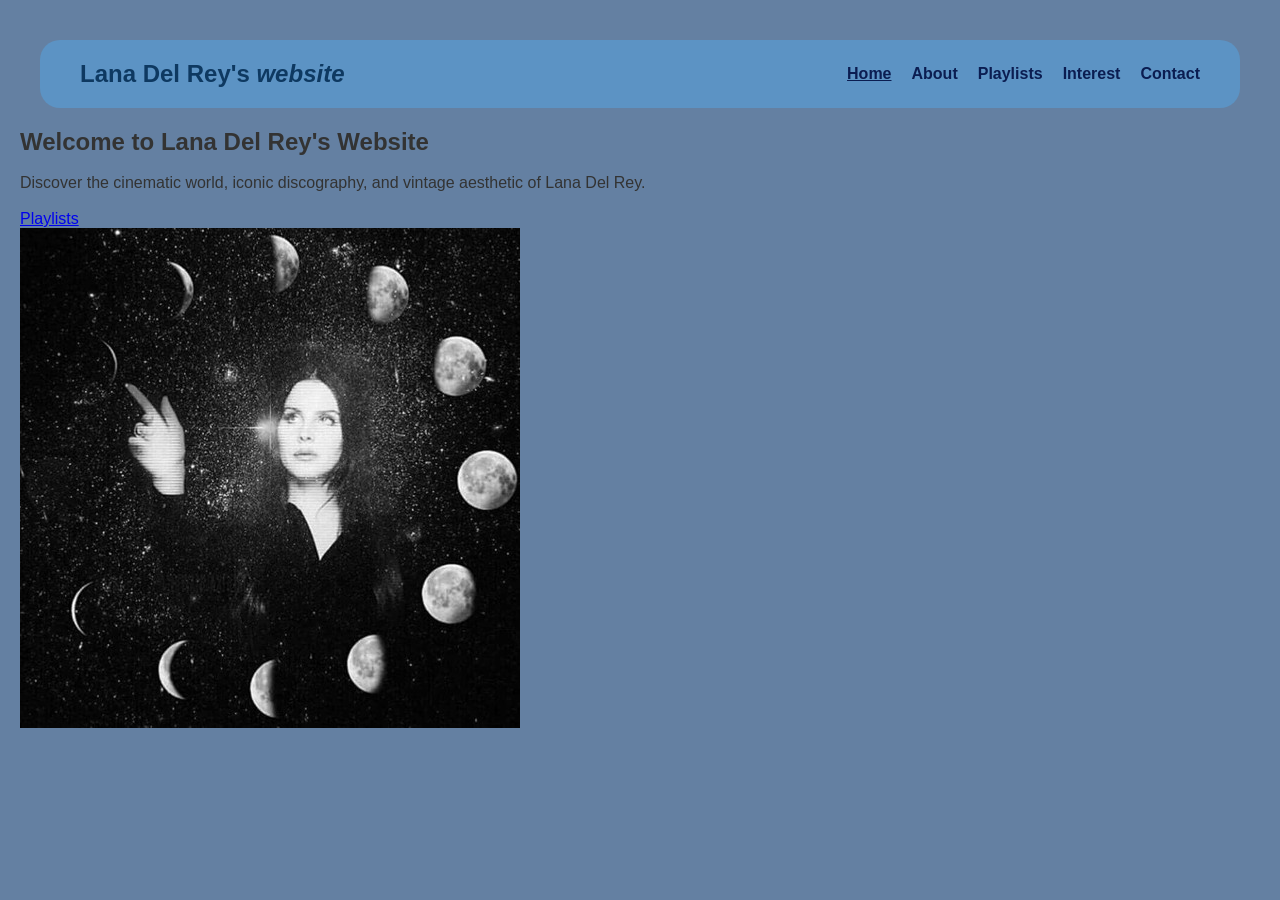
<file: index.html>
<!DOCTYPE html>
<html lang="en">

<head>
    <meta charset="UTF-8">
    <meta name="viewport" content="width=device-width, initial-scale=1.0">
    <title>Home - Lana Del Rey</title>
    <link rel="stylesheet" href="style.css">
</head>

<body>

    <!-- Header Navigation (Flexbox) -->
    <header class="header">
        <div class="logo">
            Lana Del Rey's <em>website</em>
        </div>
        <nav class="nav-links">
            <ul>
                <li><a href="index.html" class="active">Home</a></li>
                <li><a href="about.html">About</a></li>
                <li><a href="playlists.html">Playlists</a></li>
                <li><a href="interest.html">Interest</a></li>
                <li><a href="contact.html">Contact</a></li>
            </ul>
        </nav>
    </header>

    <main class="home-container">
        <!-- Hero Section using Flexbox -->
        <section class="hero-card">
            <div class="hero-text">
                <h1>Welcome to Lana Del Rey's Website</h1>
                <br>
                <p>Discover the cinematic world, iconic discography, and vintage aesthetic of Lana Del Rey.</p>
                <br>
                <a href="playlists.html" class="hero-btn">Playlists</a>
            </div>
            <!-- Optional Hero Image (replace with your photo if desired) -->
            <div class="hero-image">
                <img src="aimagejpg.jpg" alt="Lana Del Rey Banner">
            </div>
        </section>


    </main>

</body>

</html>
</file>
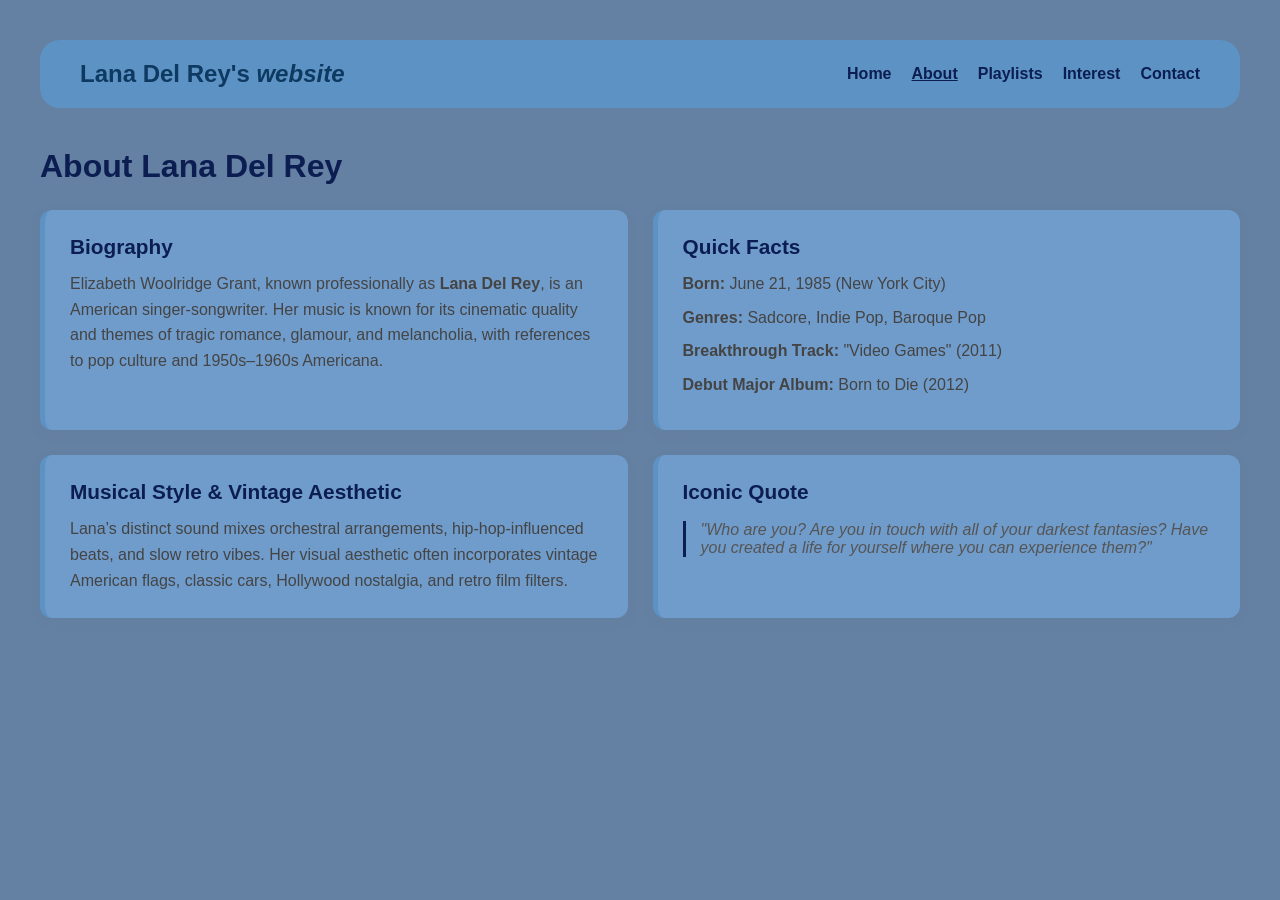
<file: about.html>
<!DOCTYPE html>
<html lang="en">

<head>
    <meta charset="UTF-8">
    <meta name="viewport" content="width=device-width, initial-scale=1.0">
    <title>About - Lana Del Rey</title>
    <link rel="stylesheet" href="style.css">
</head>

<body>


    <header class="header">
        <div class="logo">
            Lana Del Rey's <em>website</em>
        </div>
        <nav class="nav-links">
            <ul>
                <li><a href="index.html">Home</a></li>
                <li><a href="about.html" class="active">About</a></li>
                <li><a href="playlists.html">Playlists</a></li>
                <li><a href="interest.html">Interest</a></li>
                <li><a href="contact.html">Contact</a></li>
            </ul>
        </nav>
    </header>

    <main class="about-container">
        <h1 class="page-title">About Lana Del Rey</h1>



        <div class="about-grid">


            <section class="card bio-card">
                <h2>Biography</h2>
                <p>
                    Elizabeth Woolridge Grant, known professionally as <strong>Lana Del Rey</strong>, is an American
                    singer-songwriter. Her music is known for its cinematic quality and themes of tragic romance,
                    glamour, and melancholia, with references to pop culture and 1950s–1960s Americana.
                </p>
            </section>


            <section class="card facts-card">
                <h2>Quick Facts</h2>
                <ul>
                    <li><strong>Born:</strong> June 21, 1985 (New York City)</li>
                    <li><strong>Genres:</strong> Sadcore, Indie Pop, Baroque Pop</li>
                    <li><strong>Breakthrough Track:</strong> "Video Games" (2011)</li>
                    <li><strong>Debut Major Album:</strong> Born to Die (2012)</li>
                </ul>
            </section>


            <section class="card style-card">
                <h2>Musical Style & Vintage Aesthetic</h2>
                <p>
                    Lana’s distinct sound mixes orchestral arrangements, hip-hop-influenced beats, and slow retro vibes.
                    Her visual aesthetic often incorporates vintage American flags, classic cars, Hollywood nostalgia,
                    and retro film filters.
                </p>
            </section>


            <section class="card quote-card">
                <h2>Iconic Quote</h2>
                <blockquote>
                    "Who are you? Are you in touch with all of your darkest fantasies? Have you created a life for
                    yourself where you can experience them?"
                </blockquote>
            </section>

        </div>
    </main>

</body>

</html>
</file>
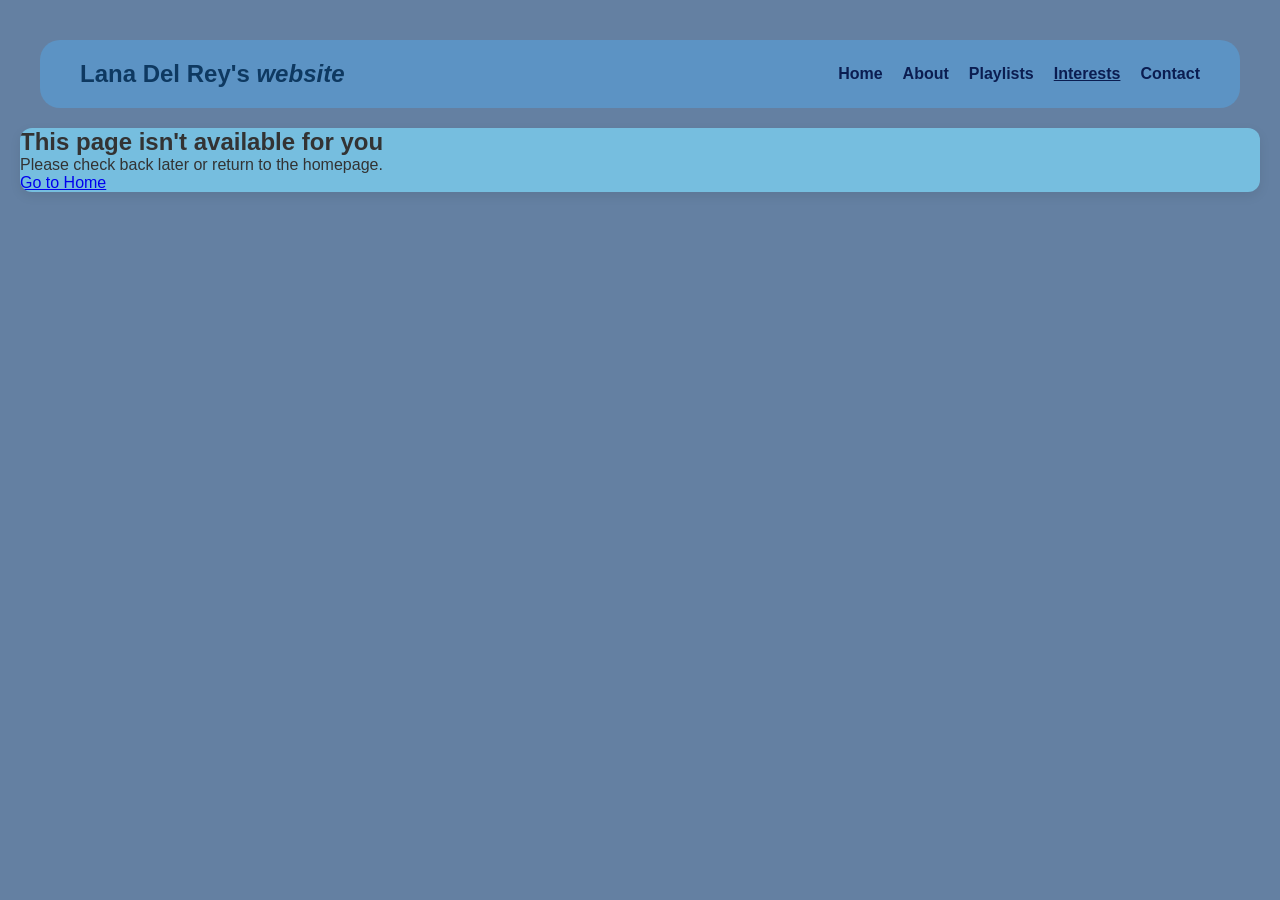
<file: contact.html>
<!DOCTYPE html>
<html lang="en">

<head>
    <meta charset="UTF-8">
    <meta name="viewport" content="width=device-width, initial-scale=1.0">
    <title>Interests - Lana Del Rey</title>
    <link rel="stylesheet" href="style.css">
</head>

<body>

    <!-- Navigation Header (Flexbox) -->
    <header class="header">
        <div class="logo">
            Lana Del Rey's <em>website</em>
        </div>
        <nav class="nav-links">
            <ul>
                <li><a href="index.html">Home</a></li>
                <li><a href="about.html">About</a></li>
                <li><a href="playlists.html">Playlists</a></li>
                <li><a href="interests.html" class="active">Interests</a></li>
                <li><a href="contact.html">Contact</a></li>
            </ul>
        </nav>
    </header>

    <main class="unavailable-container">
        <div class="card unavailable-card">
            <h2>This page isn't available for you</h2>
            <p>Please check back later or return to the homepage.</p>
            <a href="index.html" class="hero-btn">Go to Home</a>
        </div>
    </main>

</body>

</html>
</file>
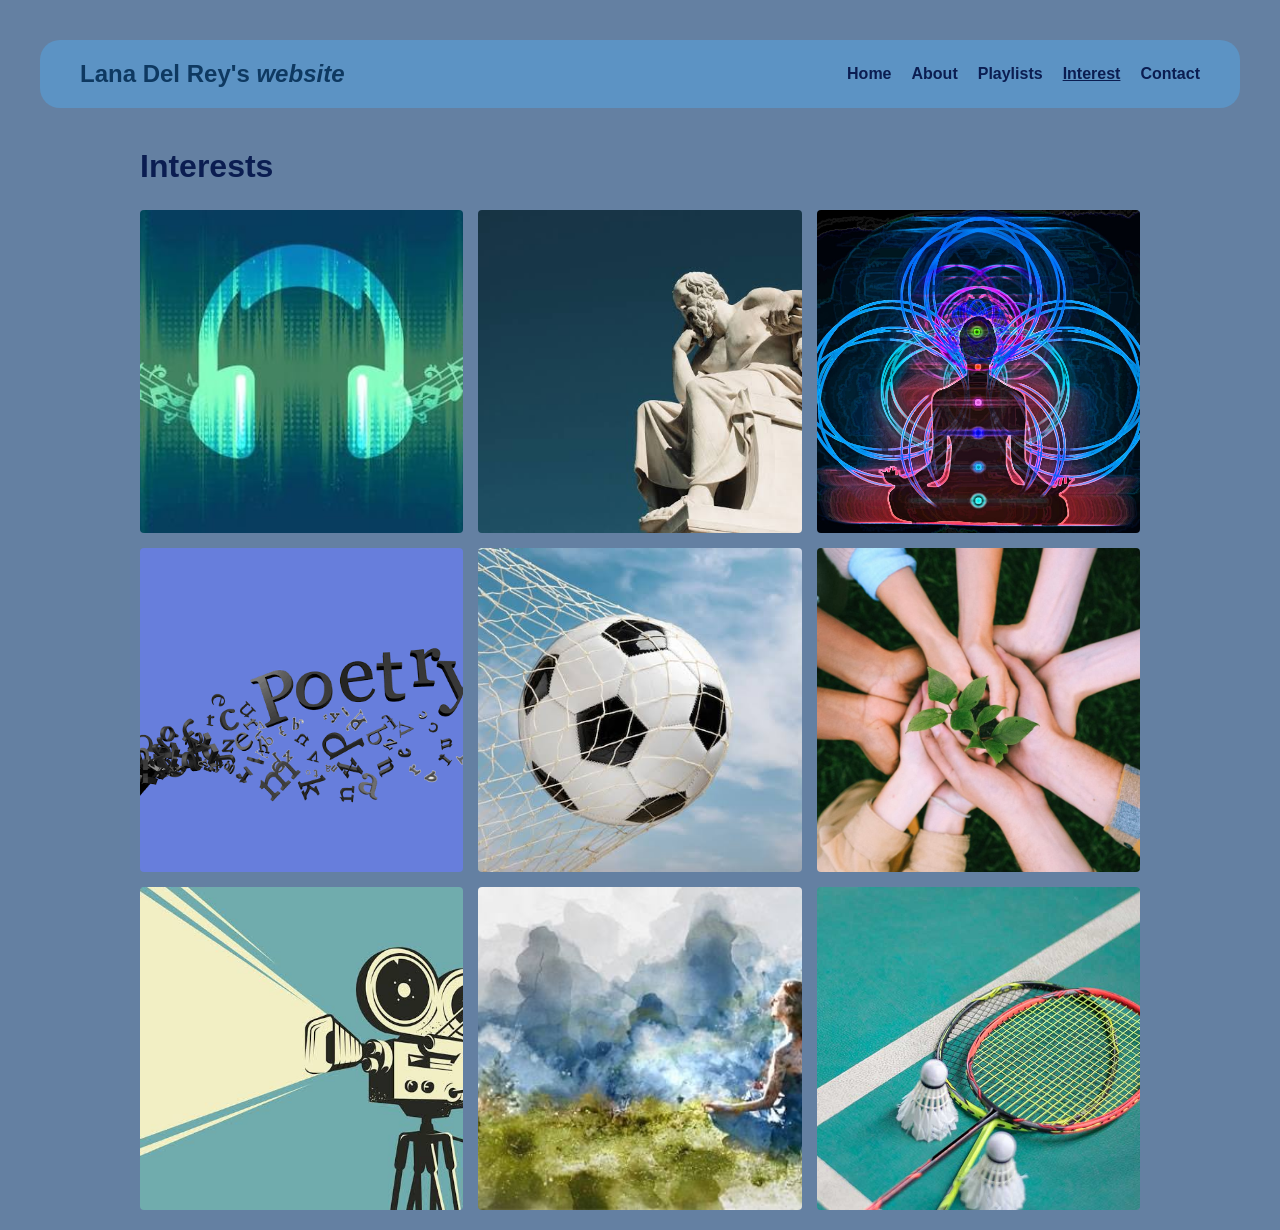
<file: interest.html>
<!DOCTYPE html>
<html lang="en">

<head>
    <meta charset="UTF-8">
    <meta name="viewport" content="width=device-width, initial-scale=1.0">
    <title>Interests - Lana Del Rey</title>
    <link rel="stylesheet" href="style.css">
</head>

<body>

    <!-- Navigation Header (Flexbox) -->
    <header class="header">
        <div class="logo">
            Lana Del Rey's <em>website</em>
        </div>
        <nav class="nav-links">
            <ul>
                <li><a href="index.html">Home</a></li>
                <li><a href="about.html">About</a></li>
                <li><a href="playlists.html">Playlists</a></li>
                <li><a href="interests.html" class="active">Interest</a></li>
                <li><a href="contact.html">Contact</a></li>
            </ul>
        </nav>
    </header>

    <main class="interests-container">
        <h1 class="page-title">Interests</h1>

        <!-- Photo Gallery Grid -->
        <div class="photo-grid">
            <div class="photo-item">
                <img src="music.jpeg" alt=" 1">
            </div>
            <div class="photo-item">
                <img src="pilosophy.jpeg" alt=" 2">
            </div>
            <div class="photo-item">
                <img src="meth.jpg" alt="3">
            </div>
            <div class="photo-item">
                <img src="poetry.png" alt=" 4">
            </div>
            <div class="photo-item">
                <img src="soccer.jpeg" alt=" 5">
            </div>
            <div class="photo-item">
                <img src="volunteerism.jpg" alt=" 6">
            </div>
            <div class="photo-item">
                <img src="filming.jpeg" alt=" 7">
            </div>
            <div class="photo-item">
                <img src="art.jpeg" alt=" 8">
            </div>
            <div class="photo-item">
                <img src="sports.jpg" alt=" 9">
            </div>
        </div>
    </main>

</body>

</html>
</file>
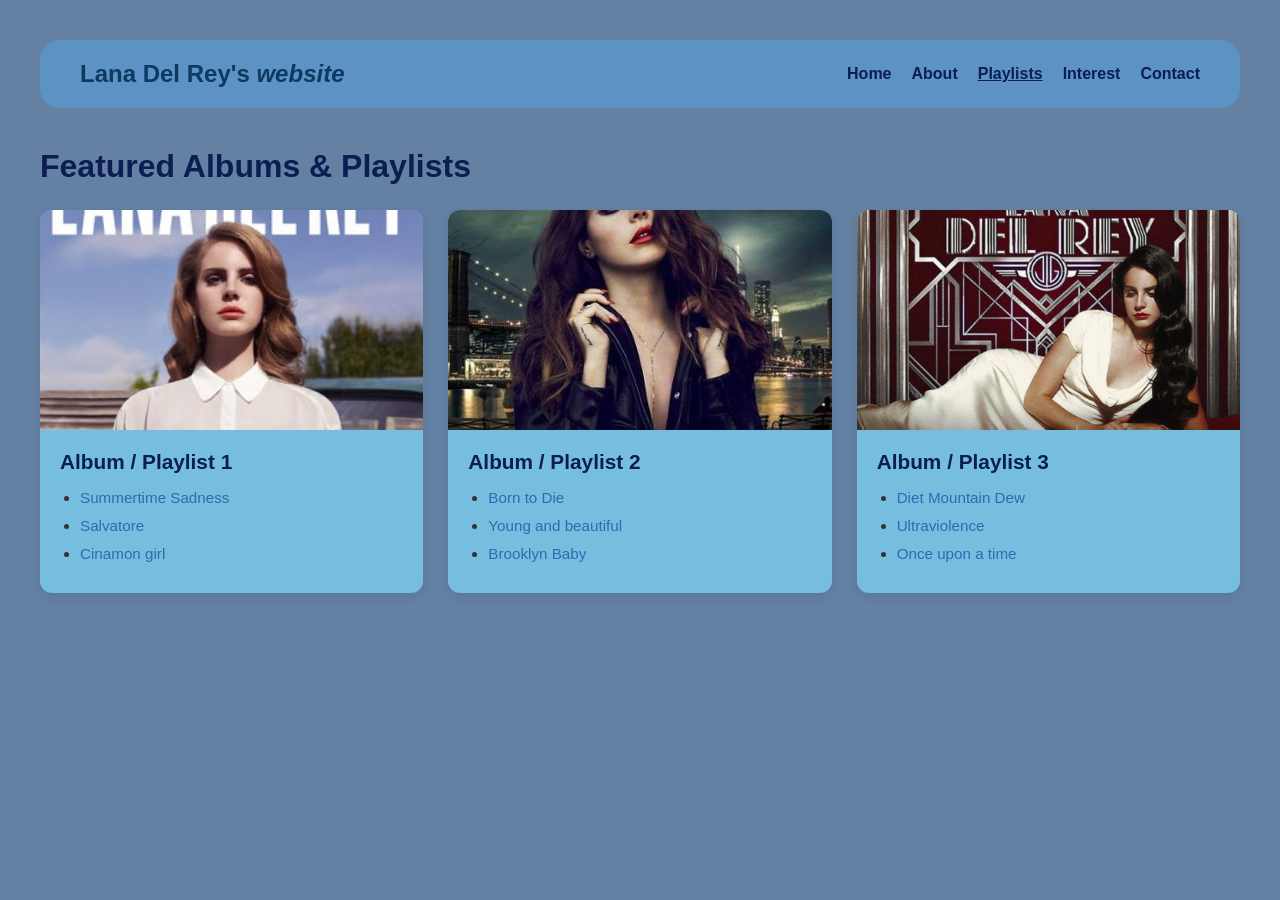
<file: playlists.html>
<!DOCTYPE html>
<html lang="en">

<head>
    <meta charset="UTF-8">
    <meta name="viewport" content="width=device-width, initial-scale=1.0">
    <title>Playlists - Lana Del Rey</title>
    <link rel="stylesheet" href="style.css">
</head>

<body>

    <!-- Navigation Header (Flexbox) -->
    <header class="header">
        <div class="logo">
            Lana Del Rey's <em>website</em>
        </div>
        <nav class="nav-links">
            <ul>
                <li><a href="index.html">Home</a></li>
                <li><a href="about.html">About</a></li>
                <li><a href="playlists.html" class="active">Playlists</a></li>
                <li><a href="interest.html">Interest</a></li>
                <li><a href="contact.html">Contact</a></li>
            </ul>
        </nav>
    </header>

    <main class="playlists-container">
        <h1 class="page-title">Featured Albums & Playlists</h1>

        <!-- Grid Container for Cards -->
        <div class="playlists-grid">

            <!-- CARD 1 -->
            <div class="card playlist-card">
                <!-- PUT YOUR PHOTO FILE NAME OR URL HERE -->
                <img src="photos.jpg" alt="Album 1 Image" class="card-img">

                <div class="card-body">
                    <h3>Album / Playlist 1</h3>


                    <ul class="song-list">
                        <!-- INDIVIDUAL YOUTUBE SONG LINKS -->
                        <li><a href="https://youtu.be/TdrL3QxjyVw" target="_blank">Summertime Sadness</a></li>
                        <li><a href="https://youtu.be/CjMCYkr9pJ0" target="_blank">Salvatore</a></li>
                        <li><a href="https://youtu.be/UMMZWMbdv2w" target="_blank">Cinamon girl</a></li>
                    </ul>


                </div>
            </div>

            <!-- CARD 2 -->
            <div class="card playlist-card">
                <!-- PUT YOUR PHOTO FILE NAME OR URL HERE -->
                <img src="images2.jpeg" alt="Album 2 Image" class="card-img">

                <div class="card-body">
                    <h3>Album / Playlist 2</h3>


                    <ul class="song-list">
                        <!-- INDIVIDUAL YOUTUBE SONG LINKS -->
                        <li><a href="https://youtu.be/4lq9bBw2Xqc" target="_blank">Born to Die</a></li>
                        <li><a href="https://youtu.be/79c2pSvz8IE" target="_blank">Young and beautiful</a></li>
                        <li><a href="https://youtu.be/JhLG1Bbe4ks" target="_blank">Brooklyn Baby</a></li>
                    </ul>


                </div>
            </div>

            <!-- CARD 3 -->
            <div class="card playlist-card">
                <!-- PUT YOUR PHOTO FILE NAME OR URL HERE -->
                <img src="image3.jpg" alt="Album 3 Image" class="card-img">

                <div class="card-body">
                    <h3>Album / Playlist 3</h3>

                    <ul class="song-list">
                        <!-- INDIVIDUAL YOUTUBE SONG LINKS -->
                        <li><a href="https://youtu.be/IGT0kzjUzIs" target="_blank">Diet Mountain Dew</a></li>
                        <li><a href="https://youtu.be/EAivfIiUlNg" target="_blank">Ultraviolence</a></li>
                        <li><a href="https://youtu.be/WMtdkH0tOoM" target="_blank">Once upon a time</a></li>
                    </ul>


                </div>
            </div>



        </div>


    </main>

</body>

</html>
</file>
<file: style.css>
.header {
    display: flex;
    justify-content: space-between;
    align-items: center;
    padding: 18px 35px;
    margin: 20px;
    background-color: #4b9ed2;
    border-radius: 14px;
    color: #3c0fdf;

}

.logo {
    font-size: 24px;
    font-weight: bold;
    color: #0e3961;

}

.nav-links {
    display: flex;
    gap: 26px;
}

.nav-links a {
    text-decoration: none;
    color: #1119ab;
    font-size: 20px;
    transition: color 0.3s ease;

}

.nav-links a:hover {
    color: #4e96e3;
}

body {
    font-family: Arial, sans-serif;
    margin: 20px;
    background-color: #f7f9fc;
    color: #464545;
}

.page-title {
    margin-top: 30px;
    font-size: 2rem;
    color: #0b1d51;
}


/* ==========================================
   1. GLOBAL STYLES & RESET
   ========================================== */
* {
    box-sizing: border-box;
    margin: 0;
    padding: 0;
}

body {
    font-family: Arial, sans-serif;
    background-color: #f4f7f6;
    color: #333;
    padding: 20px;
}

/* ==========================================
   2. HEADER & NAVIGATION (FLEXBOX)
   ========================================== */
.header {
    display: flex;
    justify-content: space-between;
    align-items: center;
    background-color: #5c93c4;
    padding: 20px 40px;
    border-radius: 20px;
    color: #0b1d51;
}

.logo {
    font-size: 1.5rem;
    font-weight: bold;
}

.nav-links ul {
    display: flex;
    gap: 20px;
    list-style: none;
}

.nav-links a {
    text-decoration: none;
    color: #0b1d51;
    font-weight: bold;
    font-size: 1rem;
}

.nav-links a.active {
    text-decoration: underline;
}

/* ==========================================
   3. PLAYLISTS MAIN CONTAINER & TITLE
   ========================================== */
.playlists-container {
    max-width: 1200px;
    margin: 40px auto 0 auto;
}

.page-title {
    font-size: 2rem;
    color: #0b1d51;
    margin-bottom: 25px;
}

/* ==========================================
   4. PLAYLISTS GRID LAYOUT (CSS GRID)
   ========================================== */
.playlists-grid {
    display: grid;
    grid-template-columns: repeat(3, 1fr);
    /* 3 equal columns for your 3 album boxes */
    gap: 25px;
}

/* Responsive adjustment for small screens */
@media (max-width: 900px) {
    .playlists-grid {
        grid-template-columns: repeat(2, 1fr);
        /* 2 columns on tablets */
    }
}

@media (max-width: 600px) {
    .playlists-grid {
        grid-template-columns: 1fr;
        /* 1 column on phones */
    }
}

/* ==========================================
   5. ALBUM CARD STYLING (FLEXBOX INSIDE CARDS)
   ========================================== */
.card {
    background-color: #76bedf;
    border-radius: 12px;
    box-shadow: 0 4px 12px rgba(0, 0, 0, 0.08);
    overflow: hidden;
    display: flex;
    flex-direction: column;
}

.card-img {
    width: 100%;
    height: 220px;
    object-fit: cover;
    /* Keeps all album cover images neatly aligned and cropped */
}

.card-body {
    padding: 20px;
    display: flex;
    flex-direction: column;
    flex-grow: 1;
}

.card-body h3 {
    font-size: 1.3rem;
    color: #0b1d51;
    margin-bottom: 15px;
}

/* Song links list */
.song-list {
    list-style: disc;
    padding-left: 20px;
}

.song-list li {
    margin-bottom: 10px;
}

.song-list a {
    color: #2b6cb0;
    text-decoration: none;
    font-weight: 500;
    font-size: 0.95rem;
}

.song-list a:hover {
    text-decoration: underline;
    color: #1a365d;
}

/* ==========================================
   ABOUT PAGE STYLES (CSS GRID)
   ========================================== */
.about-container {
    max-width: 1200px;
    margin: 40px auto 0 auto;
}

/* 2-Column Grid Layout */
.about-grid {
    display: grid;
    grid-template-columns: repeat(2, 1fr);
    /* Displays cards side-by-side in 2 columns */
    gap: 25px;
    /* Creates space between the cards */
    margin-top: 20px;
}

/* Responsive adjustment for mobile screens */
@media (max-width: 768px) {
    .about-grid {
        grid-template-columns: 1fr;
        /* Switches to 1 column on smaller screens */
    }
}

/* Card Styling for About Page */
.about-grid .card {
    background-color: #709ccb;
    padding: 25px;
    border-radius: 12px;
    box-shadow: 0 4px 12px rgba(103, 133, 159, 0.08);
    border-left: 5px solid #5c93c4;
    /* Matches header color accent */
    display: flex;
    flex-direction: column;
}

.about-grid h2 {
    font-size: 1.3rem;
    color: #0b1d51;
    margin-bottom: 12px;
}

.about-grid p,
.about-grid ul {
    line-height: 1.6;
    color: #444;
}

.about-grid ul {
    list-style-type: none;
    /* Clean list look for quick facts */
    padding-left: 0;
}

.about-grid li {
    margin-bottom: 8px;
}

blockquote {
    font-style: italic;
    color: #555;
    border-left: 3px solid #0b1d51;
    padding-left: 15px;
    margin-top: 5px;
}

body {
    font-family: Arial, sans-serif;
    margin: 0;
    padding: 20px;
    background-color: #6480a2;
    color: #333;
}

/* ==========================================
   INTERESTS PAGE - PHOTO GALLERY (CSS GRID)
   ========================================== */
.interests-container {
    max-width: 1000px;
    margin: 40px auto 0 auto;
}

/* 3x3 Photo Grid */
.photo-grid {
    display: grid;
    grid-template-columns: repeat(3, 1fr);
    /* 3 equal columns like your image */
    gap: 15px;
    /* Space between photos */
    margin-top: 20px;
}

/* Square Photo Containers */
.photo-item {
    width: 100%;
    aspect-ratio: 1 / 1;
    /* Forces square photos like Instagram/reference */
    overflow: hidden;
    border-radius: 4px;
    background-color: #ddd;
    /* Placeholder color while loading */
}

.photo-item img {
    width: 100%;
    height: 100%;
    object-fit: cover;
    /* Crops images perfectly into squares without stretching */
    transition: transform 0.3s ease;
}

.photo-item img:hover {
    transform: scale(1.03);
    /* Subtle zoom effect when hovered */
}

/* Responsive adjustment for phones */
@media (max-width: 600px) {
    .photo-grid {
        grid-template-columns: repeat(2, 1fr);
        /* 2 per row on smaller mobile screens */
        gap: 10px;
    }
}
</file>
